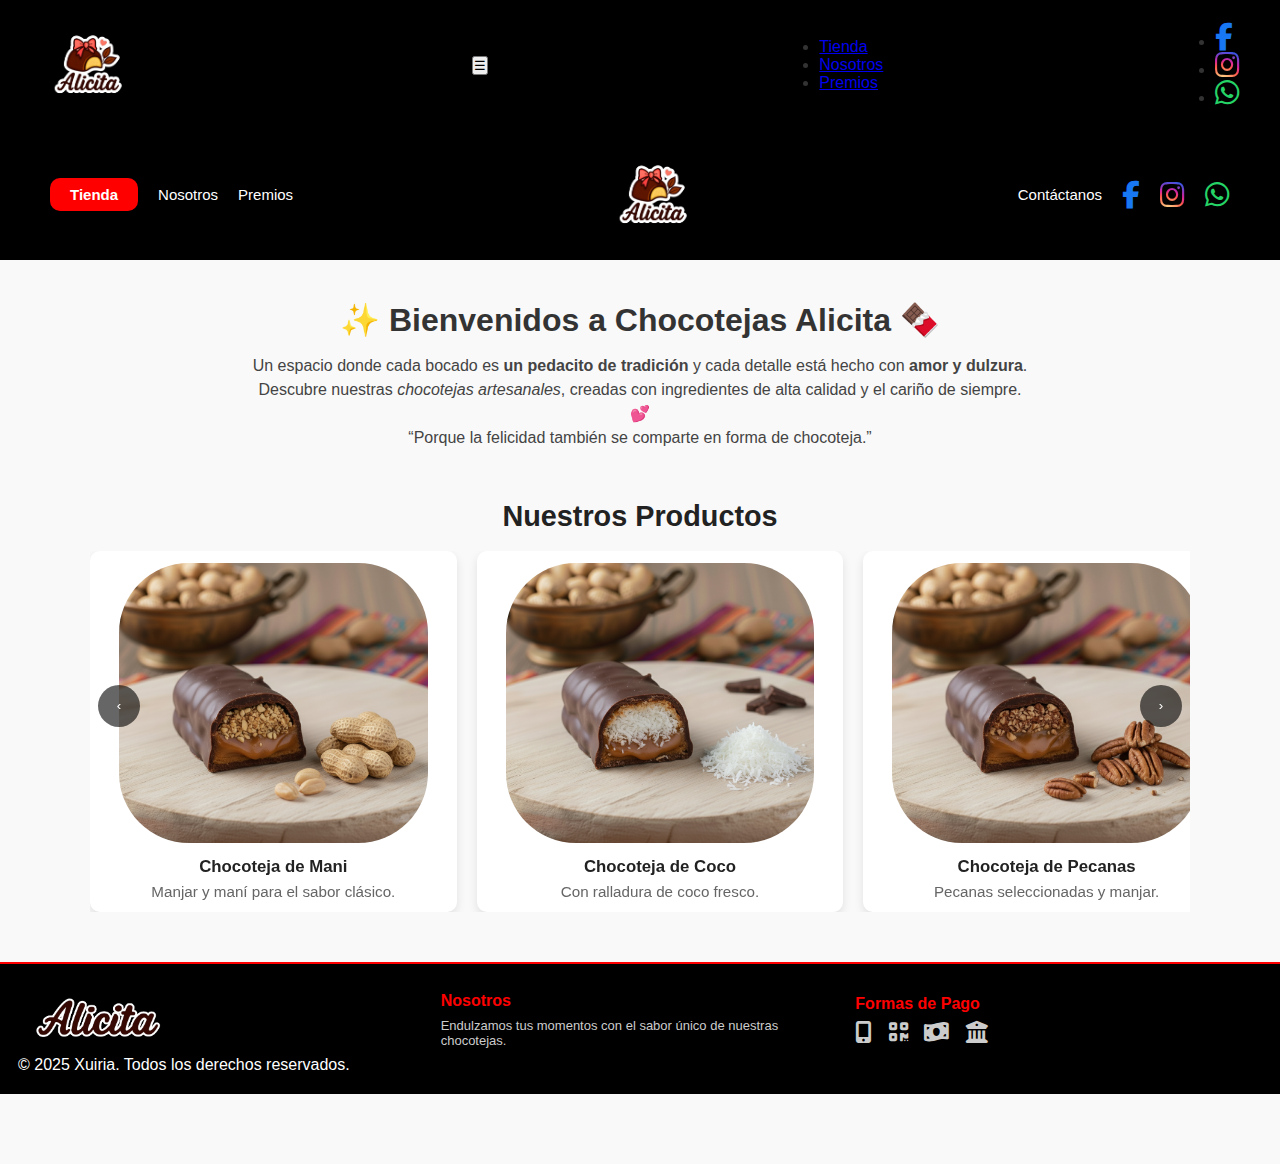
<file: docs/index.html>
<!DOCTYPE html>
<html lang="es">
<head>
  <meta charset="UTF-8" />
  <meta name="viewport" content="width=device-width, initial-scale=1.0"/>
  <title>Chocotejas Alicita</title>

  <!-- Estilos -->
  <link rel="stylesheet" href="styles.css">

  <!-- Font Awesome -->
  <link rel="stylesheet" href="https://cdnjs.cloudflare.com/ajax/libs/font-awesome/6.5.0/css/all.min.css">
</head>
<body>
<!-- ================= NAVBAR ================= -->
<header class="navbar">
  <nav>
    <!-- LOGO -->
    <div class="logo">
      <img src="logo.png" alt="Chocotejas Alicita">
    </div>

    <!-- BOTÓN HAMBURGUESA (solo en móvil) -->
    <button class="menu-toggle" aria-label="Abrir menú">
      ☰
    </button>

    <!-- LINKS DE MENÚ -->
    <ul class="nav-links">
      <li><a href="#" class="active">Tienda</a></li>
      <li><a href="#">Nosotros</a></li>
      <li><a href="#">Premios</a></li>
    </ul>

    <!-- ICONOS REDES -->
    <ul class="nav-social">
      <li><a href="#"><i class="fab fa-facebook-f"></i></a></li>
      <li><a href="#"><i class="fab fa-instagram"></i></a></li>
      <li><a href="#"><i class="fab fa-whatsapp"></i></a></li>
    </ul>
  </nav>
</header>

  <!-- Barra de navegación superior (tu código original) -->
  <header class="navbar">
    <nav>
      <ul class="nav-left">
        <li><a href="#" class="active">Tienda</a></li>
        <li><a href="nosotros.html" class="btn-nosotros">Nosotros</a></li>
        <li><a href="#">Premios</a></li>
      </ul>

      <!-- Logo centrado -->
      <div class="logo">
        <a href="#"><img src="logo.png" alt="Logo Chocotejas Alicita"></a>
      </div>

      <!-- Menú derecho -->
      <ul class="nav-right">
        <li><a href="#">Contáctanos</a></li>
        <li><a href="https://facebook.com/tupagina" target="_blank"><i class="fab fa-facebook-f"></i></a></li>
        <li><a href="https://www.instagram.com/chocotejasalicita" target="_blank"><i class="fab fa-instagram"></i></a></li>
        <li><a href="https://wa.me/51997703852" target="_blank"><i class="fab fa-whatsapp"></i></a></li>
      </ul>
    </nav>
  </header>

  <!-- Contenido principal -->
  <main class="contenido">

    <!-- Sección de saludo -->
    <section class="saludo">
      <h1>✨ Bienvenidos a <span>Chocotejas Alicita</span> 🍫</h1>
      <p>
        Un espacio donde cada bocado es <strong>un pedacito de tradición</strong> 
        y cada detalle está hecho con <strong>amor y dulzura</strong>.  
        Descubre nuestras <em>chocotejas artesanales</em>, creadas con ingredientes de alta calidad 
        y el cariño de siempre. 💕
      </p>
      <p class="frase">
        “Porque la felicidad también se comparte en forma de chocoteja.”
      </p>
    </section>

    <!-- ===========================
         CARRUSEL (REEMPLAZAR TU SECCIÓN)
         =========================== -->
    <section class="carrusel" aria-label="Carrusel de productos">
      <h2>Nuestros Productos</h2>

      <div class="carrusel-container"> <!-- area visible -->
        <div class="carrusel-track"> <!-- fila flexible con productos -->
          <!-- 9 productos -->
          <div class="producto">
            <img src="producto1.jpg" alt="Chocoteja Mani">
            <h3>Chocoteja de Mani</h3>
            <p>Manjar y maní para el sabor clásico.</p>
          </div>
          <div class="producto">
            <img src="producto2.jpg" alt="Chocoteja Coco">
            <h3>Chocoteja de Coco</h3>
            <p>Con ralladura de coco fresco.</p>
          </div>
          <div class="producto">
            <img src="producto3.jpg" alt="Chocoteja Pecanas">
            <h3>Chocoteja de Pecanas</h3>
            <p>Pecanas seleccionadas y manjar.</p>
          </div>
          <div class="producto">
            <img src="producto4.jpg" alt="Chocoteja Almendras">
            <h3>Chocoteja de Almendras</h3>
            <p>Almendras tostadas y chocolate.</p>
          </div>
          <div class="producto">
            <img src="producto5.jpg" alt="Chocoteja Chinchin">
            <h3>Chocoteja de Chinchin</h3>
            <p>Crujiente y dulce, tradición local.</p>
          </div>
          <div class="producto">
            <img src="producto6.jpg" alt="Chocoteja Maracuyá">
            <h3>Chocoteja de Maracuyá</h3>
            <p>Toque tropical y equilibrado.</p>
          </div>
          <div class="producto">
            <img src="producto7.jpg" alt="Chocoteja Frutos Rojos">
            <h3>Chocoteja Frutos Rojos</h3>
            <p>Sabor afrutado y delicado.</p>
          </div>
          <div class="producto">
            <img src="producto8.jpg" alt="Chocoteja Pasas Borrachas">
            <h3>Chocoteja Pasas Borrachas</h3>
            <p>Pasas en licor para un toque especial.</p>
          </div>
          <div class="producto">
            <img src="producto9.jpg" alt="Chocoteja Almendra">
            <h3>Chocoteja de Almendra</h3>
            <p>Almendras caramelizadas.</p>
          </div>
        </div>
      </div>

      <!-- Controles (opcionalmente visibles) -->
      <button class="carrusel-btn prev" aria-label="Anterior">‹</button>
      <button class="carrusel-btn next" aria-label="Siguiente">›</button>
    </section>

  </main>

  <!-- Footer (tu footer original) -->
  <footer class="footer">
    <div class="footer-container">
      <div class="footer-section logo-section">
        <img src="log.png" alt="Logo Xuiria">
      </div>

      <div class="footer-section">
        <h3>Nosotros</h3>
        <p>Endulzamos tus momentos con el sabor único de nuestras chocotejas.</p>
      </div>

      <div class="footer-section">
        <h3>Formas de Pago</h3>
        <div class="payment-icons">
          <i class="fas fa-mobile-alt"></i>
          <i class="fas fa-qrcode"></i>
          <i class="fas fa-money-bill-wave"></i>
          <i class="fas fa-university"></i>
        </div>
      </div>
    </div>
    <div class="footer-bottom">
      <p>© 2025 Xuiria. Todos los derechos reservados.</p>
    </div>
  </footer>

  <!-- Script: comportamiento del carrusel (autoplay, loop por grupos, swipe) -->
  <script>
    (function(){
      const container = document.querySelector('.carrusel-container');
      const track = document.querySelector('.carrusel-track');
      const items = Array.from(document.querySelectorAll('.carrusel-track .producto'));
      const btnPrev = document.querySelector('.carrusel-btn.prev');
      const btnNext = document.querySelector('.carrusel-btn.next');

      let total = items.length;
      let currentGroup = 0;
      let itemsPerView = 3;
      let groups = Math.ceil(total / itemsPerView);
      let autoplayTimer = null;
      const AUTOPLAY_DELAY = 4000;
      let isPaused = false;

      function getItemsPerView() {
        const w = window.innerWidth;
        if (w <= 600) return 1;
        if (w <= 992) return 2;
        return 3;
      }

      function updateLayout() {
        itemsPerView = getItemsPerView();
        groups = Math.ceil(total / itemsPerView);
        // ensure currentGroup in range
        if (currentGroup >= groups) currentGroup = 0;
        // set each product flex-basis via style (keeps widths exact)
        items.forEach(it => it.style.flex = `0 0 ${100 / itemsPerView}%`);
        updateTranslate(0);
      }

      function updateTranslate(animate = 1) {
        const shift = currentGroup * container.clientWidth;
        if (!animate) track.style.transition = 'none';
        else track.style.transition = 'transform 600ms cubic-bezier(.22,.9,.36,1)';
        track.style.transform = `translateX(-${shift}px)`;
      }

      function next() {
        currentGroup = (currentGroup + 1) % groups;
        updateTranslate(1);
      }

      function prev() {
        currentGroup = (currentGroup - 1 + groups) % groups;
        updateTranslate(1);
      }

      // autoplay
      function startAutoplay() {
        stopAutoplay();
        autoplayTimer = setInterval(() => {
          if (!isPaused) next();
        }, AUTOPLAY_DELAY);
      }
      function stopAutoplay() {
        if (autoplayTimer) {
          clearInterval(autoplayTimer);
          autoplayTimer = null;
        }
      }

      // pause on hover
      container.addEventListener('mouseenter', () => { isPaused = true; });
      container.addEventListener('mouseleave', () => { isPaused = false; });

      // buttons
      btnNext.addEventListener('click', () => { next(); restartAutoplay(); });
      btnPrev.addEventListener('click', () => { prev(); restartAutoplay(); });

      function restartAutoplay() {
        isPaused = false;
        startAutoplay();
      }

      // touch (swipe)
      let touchStartX = 0;
      let touchEndX = 0;
      track.addEventListener('touchstart', (e) => {
        stopAutoplay();
        isPaused = true;
        touchStartX = e.touches[0].clientX;
      }, {passive: true});

      track.addEventListener('touchmove', (e) => {
        touchEndX = e.touches[0].clientX;
      }, {passive: true});

      track.addEventListener('touchend', () => {
        const dx = touchEndX - touchStartX;
        const threshold = 50;
        if (dx > threshold) { prev(); }
        else if (dx < -threshold) { next(); }
        touchStartX = touchEndX = 0;
        isPaused = false;
        startAutoplay();
      });

      // resize handler
      window.addEventListener('resize', () => {
        // small timeout to wait for layout
        setTimeout(updateLayout, 80);
      });

      // init
      updateLayout();
      startAutoplay();
    })();
  </script>

</body>
</html>
</file>
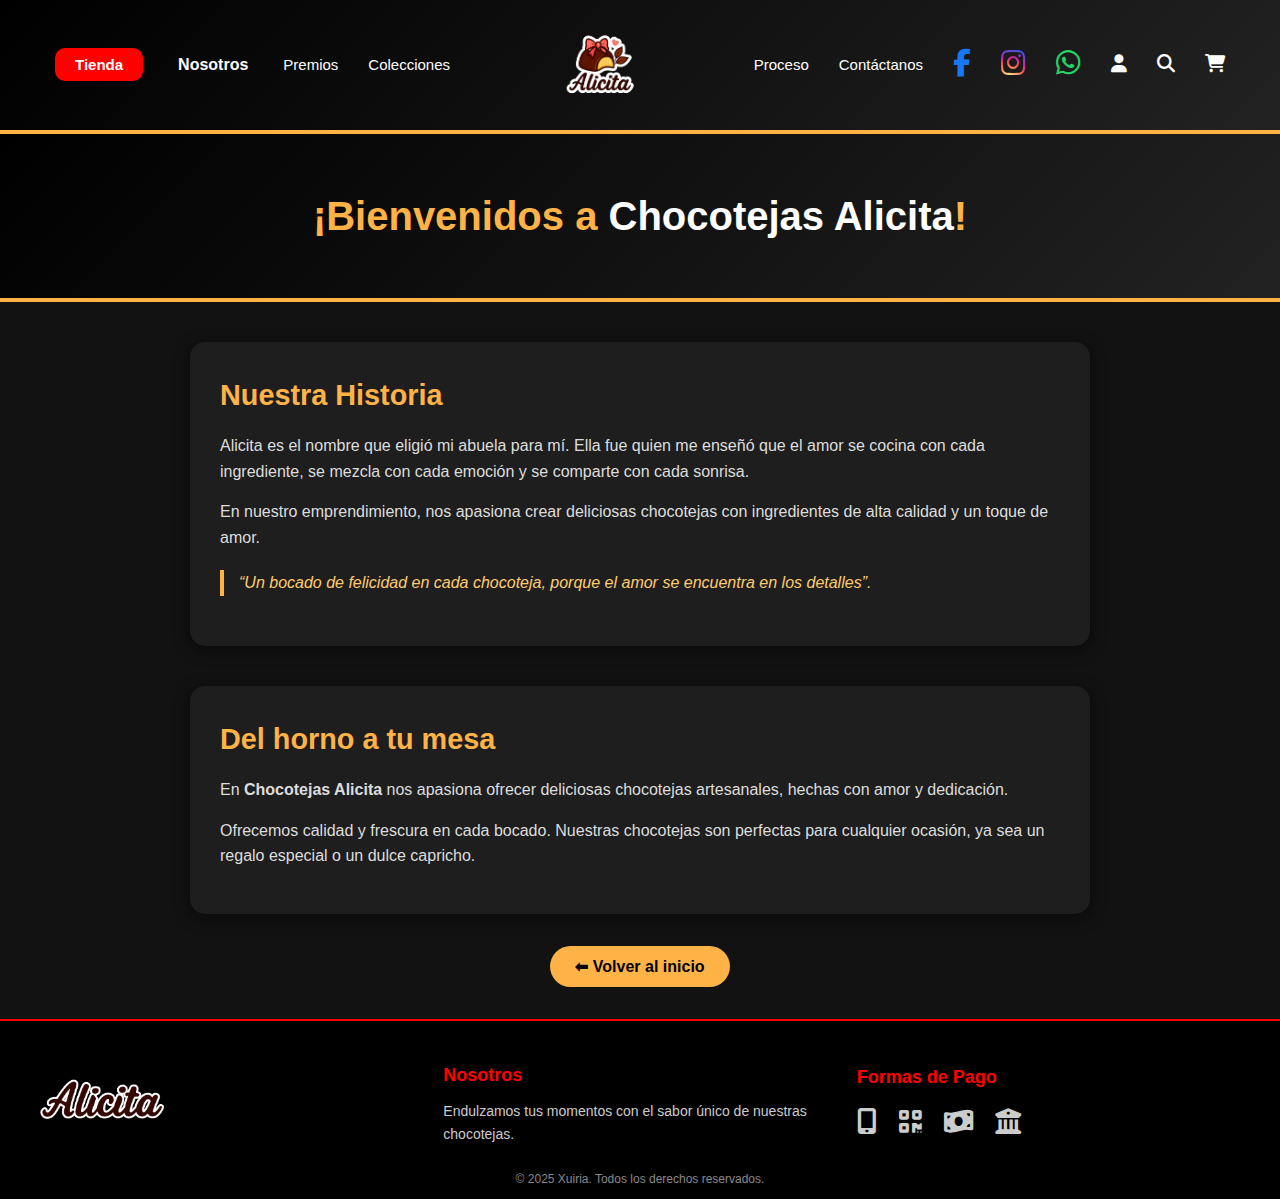
<file: docs/nosotros.html>
<!DOCTYPE html>
<html lang="es">
<head>
  <meta charset="UTF-8">
  <meta name="viewport" content="width=device-width, initial-scale=1.0">
  <title>Nosotros - Chocotejas Alicita</title>
  <link rel="stylesheet" href="nosotros.css">
  <link rel="stylesheet" href="https://cdnjs.cloudflare.com/ajax/libs/font-awesome/6.4.0/css/all.min.css">
</head>
<body>
  <!-- Barra de navegación superior -->
  <header class="navbar">
    <nav>
      <!-- Menú izquierdo -->
      <ul class="nav-left">
        <li><a href="#" class="active">Tienda</a></li>
        <a href="nosotros.html" class="btn-nosotros">Nosotros</a>
        <li><a href="#">Premios</a></li>
        <li><a href="#">Colecciones</a></li>
      </ul>

      <!-- Logo centrado -->
      <div class="logo">
        <a href="#"><img src="logo.png" alt="Logo Chocotejas Alicita"></a>
      </div>

      <!-- Menú derecho -->
      <ul class="nav-right">
        <li><a href="#">Proceso</a></li>
        <li><a href="#">Contáctanos</a></li>
        <li><a href="https://facebook.com/tupagina" target="_blank"><i class="fab fa-facebook-f"></i></a></li>
        <li><a href="https://www.instagram.com/chocotejasalicita?utm_source=ig_web_button_share_sheet&igsh=ZDNlZDc0MzIxNw=="><i class="fab fa-instagram"></i></a></li>
        <li><a href="https://wa.me/51997703852"><i class="fab fa-whatsapp"></i></a></li>
        <li><a href="#"><i class="fas fa-user"></i></a></li>
        <li><a href="#"><i class="fas fa-search"></i></a></li>
        <li><a href="#"><i class="fas fa-shopping-cart"></i></a></li>
      </ul>
    </nav>
  </header>

  <!-- Encabezado -->
  <header>
    <h1>¡Bienvenidos a <span>Chocotejas Alicita</span>!</h1>
  </header>

  <!-- Sección principal -->
  <main>
    <section class="historia">
      <h2>Nuestra Historia</h2>
      <p>
        Alicita es el nombre que eligió mi abuela para mí. 
        Ella fue quien me enseñó que el amor se cocina con cada ingrediente, 
        se mezcla con cada emoción y se comparte con cada sonrisa.
      </p>
      <p>
        En nuestro emprendimiento, nos apasiona crear deliciosas chocotejas 
        con ingredientes de alta calidad y un toque de amor. 
      </p>
      <blockquote>
        “Un bocado de felicidad en cada chocoteja, porque el amor se encuentra en los detalles”.
      </blockquote>
    </section>

    <section class="mision">
      <h2>Del horno a tu mesa</h2>
      <p>
        En <strong>Chocotejas Alicita</strong> nos apasiona ofrecer 
        deliciosas chocotejas artesanales, hechas con amor y dedicación.
      </p>
      <p>
        Ofrecemos calidad y frescura en cada bocado. 
        Nuestras chocotejas son perfectas para cualquier ocasión, 
        ya sea un regalo especial o un dulce capricho.
      </p>
    </section>

    <!-- Botón volver al inicio -->
    <div class="boton-volver">
      <a href="index.html">⬅ Volver al inicio</a>
    </div>
  </main>

  <!-- Pie de página -->
  <footer class="footer">
  <div class="footer-container">

    <div class="footer-section logo-section">
      <img src="log.png" alt="Logo Xuiria">
    </div>

    <div class="footer-section">
      <h3>Nosotros</h3>
      <p>Endulzamos tus momentos con el sabor único de nuestras chocotejas.</p>
    </div>

    <div class="footer-section">
      <h3>Formas de Pago</h3>
      <div class="payment-icons">
        <i class="fas fa-mobile-alt"></i> <!-- Yape -->
        <i class="fas fa-qrcode"></i>     <!-- Plin -->
        <i class="fas fa-money-bill-wave"></i> <!-- Efectivo -->
        <i class="fas fa-university"></i> <!-- Banco -->
      </div>
    </div>

  </div>
  <div class="footer-bottom">
    <p>© 2025 Xuiria. Todos los derechos reservados.</p>
  </div>
</footer>
</body>
</html>
</file>
<file: docs/nosotros.css>
/* ------------------------------
   BARRA SUPERIOR
-------------------------------*/
.navbar {
  background-color: #000;
  padding: 15px 40px;
  position: sticky;
  top: 0;
  z-index: 1000;
}

.navbar nav {
  display: flex;
  justify-content: space-between;
  align-items: center;
}
/* Menú izquierdo y derecho */

/* Botón Nosotros */
.btn-nosotros {
  text-decoration: none;
  padding: 10px 20px;
  border-radius: 25px;
  color: #ffffff;
  font-weight: bold;
}
    .nav-left, .nav-right {
  display: flex;
  list-style: none;
  align-items: center;
}

.nav-left li, .nav-right li {
  margin: 0 15px;
}

.nav-left li a, 
.nav-right li a {
  color: #fff;
  text-decoration: none;
  font-size: 15px;
  font-weight: 500;
  transition: color 0.3s ease;
}

.nav-left li a:hover,
.nav-right li a:hover {
  color: #ff3b30;
}

.nav-left .active {
  background-color: red;
  padding: 8px 20px;
  border-radius: 10px;
  font-weight: bold;
}

/* Logo centrado */
.logo {
  text-align: center;
}

.logo img {
  height: 100px;
  display: block;
  margin: 0 auto;
}

.logo .slogan {
  color: #fff;
  font-size: 12px;
  display: block;
  margin-top: 3px;
  letter-spacing: 2px;
  text-transform: uppercase;
}

/* Íconos */

/*whatsapp*/
nav ul li a i.fa-whatsapp {
    font-size: 28px;
  color: #25D366; /* Verde oficial de WhatsApp */
  transition: transform 0.3s ease, color 0.3s ease;
}

nav ul li a i.fa-whatsapp:hover {
  transform: scale(1.2);
  color: #1ebe5b; /* Verde un poco más oscuro al pasar el mouse */
}
/*instagram*/
nav ul li a i.fa-instagram {
  font-size: 28px;              /* tamaño del icono */
  background: radial-gradient(circle at 30% 107%, 
              #fdf497 0%, #fdf497 5%, 
              #fd5949 45%, #d6249f 60%, #285AEB 90%);
  -webkit-background-clip: text;
  -webkit-text-fill-color: transparent; /* hace el degradado */
  transition: transform 0.3s ease;
}

nav ul li a i.fa-instagram:hover {
  transform: scale(1.3) rotate(5deg); /* animación al pasar */
}
/*Facebook*/
nav ul li a i.fa-facebook-f {
  font-size: 28px;               /* tamaño del icono */
  color: #1877F2;                /* azul oficial de Facebook */
  transition: transform 0.3s ease, color 0.3s ease;
}

nav ul li a i.fa-facebook-f:hover {
  transform: scale(1.3) rotate(-5deg); /* efecto al pasar */
  color: #0d65d9;                       /* azul más oscuro en hover */
}
/*icono general */
.nav-right i {
  font-size: 18px;
  transition: color 0.3s ease;
}

.nav-right i:hover {
  color: #ff3b30;
}

/* Reset general */
* {
  margin: 0;
  padding: 0;
  box-sizing: border-box;
  font-family: 'Segoe UI', Tahoma, Geneva, Verdana, sans-serif;
}

body {
  background: #121212; /* Fondo oscuro como la página principal */
  color: #f5f5f5;
  line-height: 1.6;
}

/* Encabezado */
header {
  text-align: center;
  padding: 50px 20px;
  background: linear-gradient(135deg, #000, #222);
  color: #ffb347;
  border-bottom: 4px solid #ffb347;
}

header h1 {
  font-size: 2.5rem;
}

header span {
  color: #fff;
  font-weight: bold;
}

/* Contenido principal */
.historia, .mision {
  max-width: 900px;
  margin: 40px auto;
  background: #1e1e1e;
  padding: 30px;
  border-radius: 15px;
  box-shadow: 0 4px 15px rgba(0,0,0,0.5);
}

.historia h2, .mision h2 {
  color: #ffb347;
  margin-bottom: 15px;
  font-size: 1.8rem;
}

.historia p, .mision p {
  margin-bottom: 15px;
  color: #ddd;
}

blockquote {
  font-style: italic;
  color: #ffcc70;
  margin: 20px 0;
  padding-left: 15px;
  border-left: 4px solid #ffb347;
}

/* Botón volver */
.boton-volver {
  text-align: center;
  margin: 40px 0;
}

.boton-volver a {
  text-decoration: none;
  background: #ffb347;
  padding: 12px 25px;
  border-radius: 25px;
  color: #000;
  font-weight: bold;
  transition: transform 0.2s ease, background 0.3s ease;
}

.boton-volver a:hover {
  background: #ff9900;
  transform: scale(1.1);
}
/* ------------------------------
   BARRA INFERIOR (APARECE AL FINAL)
-------------------------------*/
.footer {
  background: #000;
  color: #fff;
  padding: 30px 20px 10px;
  position: relative;   /* 🔹 Ya no está fija */
  bottom: 0;
  width: 100%;
  border-top: 2px solid #ff0000; /* Línea elegante */
}

.footer-container {
  display: flex;
  justify-content: space-between;
  align-items: center;
  flex-wrap: wrap;
}

.footer-section {
  flex: 1;
  margin: 10px;
}

.footer-section h3 {
  margin-bottom: 10px;
  font-size: 18px;
  color: #ff0000;
}

.footer-section p {
  font-size: 14px;
  color: #ccc;
}

/* Íconos de pago */
.payment-icons {
  font-size: 26px;
}

.payment-icons i {
  margin-right: 15px;
  transition: transform 0.3s ease, color 0.3s ease;
  cursor: pointer;
  color: #ccc;
}

.payment-icons i:hover {
  transform: scale(1.3);
  color: #ff0000;
}

/* Logo */
.logo-section img {
  width: 140px;
  border-radius: 10px;
  transition: transform 0.3s ease;
}

.logo-section img:hover {
  transform: scale(1.1);
}

.footer-bottom {
  text-align: center;
  margin-top: 15px;
  font-size: 12px;
  color: #888;
}
</file>
<file: docs/styles.css>
/* ==============================
   RESET
============================== */
* {
  margin: 0;
  padding: 0;
  box-sizing: border-box;
}

body {
  font-family: Arial, sans-serif;
  background: #f9f9f9;
  color: #333;
  padding-bottom: 70px;
}

/* ==============================
   NAVBAR
============================== */
.navbar {
  background-color: #000;
  padding: 15px 40px;
  position: sticky;
  top: 0;
  z-index: 1000;
}

.navbar nav {
  display: flex;
  justify-content: space-between;
  align-items: center;
  flex-wrap: wrap;
  gap: 8px;
}

.nav-left, .nav-right {
  display: flex;
  list-style: none;
  align-items: center;
  flex-wrap: wrap;
  justify-content: center;
}

.nav-left li, .nav-right li {
  margin: 5px 10px;
}

.nav-left li a, .nav-right li a {
  color: #fff;
  text-decoration: none;
  font-size: 15px;
  font-weight: 500;
  transition: color 0.3s ease;
}

.nav-left li a:hover, .nav-right li a:hover,
.nav-left li a:focus, .nav-right li a:focus {
  color: #ff0000;
  outline: none;
}

.nav-left .active {
  background-color: #ff0000;
  padding: 8px 20px;
  border-radius: 10px;
  font-weight: bold;
}

.logo img {
  height: 100px;
  display: block;
  margin: 0 auto;
}

/* íconos sociales */
nav ul li a i {
  font-size: 28px;
  transition: transform .3s, color .3s;
}

.fa-whatsapp { color: #25D366; }
.fa-instagram { 
  background: radial-gradient(circle at 30% 107%, 
    #fdf497 0%, #fd5949 45%, #d6249f 60%, #285AEB 90%);
  -webkit-background-clip: text;
  -webkit-text-fill-color: transparent;
}
.fa-facebook-f { color: #1877F2; }

/* ==============================
   SALUDO
============================== */
.saludo {
  text-align: center;
  margin: 40px auto;
  padding: 0 12px;
  max-width: 800px;
}

.saludo h1 {
  font-size: 2rem;
  margin-bottom: 12px;
  line-height: 1.3;
}

.saludo p {
  font-size: 1rem;
  line-height: 1.5;
  color: #444;
}

/* ==============================
   CARRUSEL
============================== */
.carrusel {
  margin: 50px auto;
  max-width: 1100px;
  position: relative;
}

.carrusel h2 {
  text-align: center;
  margin-bottom: 18px;
  font-size: 1.8rem;
  color: #222;
}

.carrusel-container {
  width: 100%;
  overflow: hidden;
}

.carrusel-track {
  display: flex;
  gap: 20px;
  will-change: transform;
  transition: transform 600ms cubic-bezier(.22,.9,.36,1);
}

.producto {
  flex: 0 0 calc(33.333% - 20px);
  background: #fff;
  border-radius: 10px;
  box-shadow: 0 4px 10px rgba(0,0,0,0.1);
  padding: 12px;
  text-align: center;
  transition: transform 0.25s ease, box-shadow 0.25s ease;
}

.producto img {
  width: 90%;
  height: 280px;
  object-fit: cover;
  border-radius: 70px;
}

.producto:hover {
  transform: scale(1.03);
  box-shadow: 0 6px 16px rgba(0,0,0,0.15);
}

.producto h3 {
  margin: 10px 0 6px;
  font-size: 1.05rem;
  color: #222;
}

.producto p {
  font-size: 0.95rem;
  color: #666;
}

/* botones prev/next */
.carrusel-btn {
  position: absolute;
  top: 50%;
  transform: translateY(-50%);
  background: rgba(0,0,0,0.6);
  color: #fff;
  border: none;
  width: 42px;
  height: 42px;
  border-radius: 50%;
  display: flex;
  align-items: center;
  justify-content: center;
  cursor: pointer;
  z-index: 30;
  transition: background .2s, transform .15s;
}

.carrusel-btn:hover {
  background: rgba(0,0,0,0.8);
  transform: translateY(-50%) scale(1.05);
}

.carrusel-btn.prev { left: 8px; }
.carrusel-btn.next { right: 8px; }

/* ==============================
   FOOTER
============================== */
.footer {
  background: #000;
  color: #fff;
  padding: 20px 18px;
  border-top: 2px solid #ff0000;
}

.footer-container {
  display: flex;
  justify-content: space-between;
  align-items: center;
  flex-wrap: wrap;
}

.footer-section {
  flex: 1;
  margin: 8px;
}

.footer-section h3 {
  margin-bottom: 8px;
  font-size: 16px;
  color: #ff0000;
}

.footer-section p {
  font-size: 13px;
  color: #ccc;
}

.payment-icons i {
  margin-right: 12px;
  font-size: 22px;
  color: #ccc;
  transition: transform .25s, color .2s;
}

.payment-icons i:hover {
  transform: scale(1.2);
  color: #ff0000;
}

.logo-section img {
  width: 140px;
  border-radius: 8px;
}

/* ==============================
   RESPONSIVE
============================== */
@media (max-width: 992px) {
  .producto { flex: 0 0 calc(50% - 20px); }
}

@media (max-width: 768px) {
  .navbar { padding: 10px 20px; }
  .logo img { height: 70px; }

  .saludo h1 { font-size: 1.6rem; }
  .saludo p { font-size: 0.95rem; }

  .producto { flex: 0 0 calc(100% - 20px); }
}

@media (max-width: 600px) {
  .logo img { height: 60px; }

  .footer-container {
    flex-direction: column;
    text-align: center;
    gap: 8px;
  }

  .logo-section img { width: 120px; }
}

@media (max-width: 480px) {
  .saludo h1 { font-size: 1.4rem; }
  .saludo p { font-size: 0.9rem; }
}

/* ==============================
   HAMBURGER MENU
============================== */
.hamburger {
  display: none;
  font-size: 28px;
  color: #fff;
  cursor: pointer;
}

@media (max-width: 768px) {
  .hamburger {
    display: block;
  }

  .nav-left {
    display: none;
    flex-direction: column;
    position: absolute;
    top: 60px;  /* Se desplegaba en toda la parte de arriba */
    right: 0;
    background: #111;
    width: 100%;   /* Ocupaba toda la parte superior */
    padding: 10px;
  }

  .nav-left.active {
    display: flex;
  }

  .nav-left li {
    margin: 10px 0;
    text-align: center;
  }
}

/* ===== Contenido de la página Nosotros ===== */
.contenido-nosotros {
  max-width: 900px;
  margin: 80px auto;
  padding: 20px;
  text-align: center;
}

.nosotros-info h1 {
  font-size: 2.2rem;
  margin-bottom: 20px;
  color: #3e2723;
}

.nosotros-info p {
  font-size: 1.1rem;
  line-height: 1.6;
  color: #444;
  margin-bottom: 15px;
}
</file>
